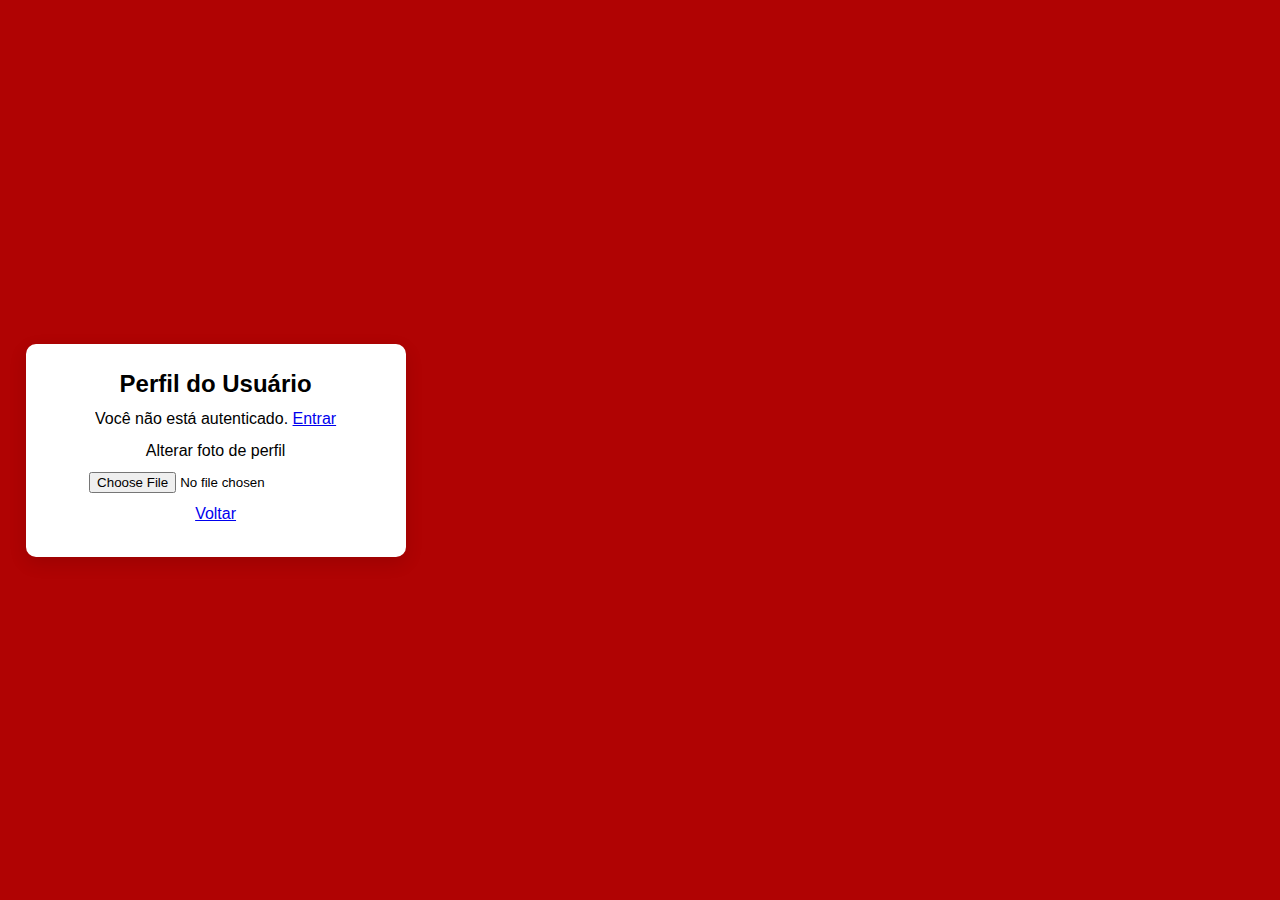
<file: profile.html>
<!DOCTYPE html>
<html lang="pt-br">
<head>
  <meta charset="utf-8" />
  <meta name="viewport" content="width=device-width,initial-scale=1" />
  <title>Perfil</title>
  <link href="css/style.css" rel="stylesheet">
  <style>
    body{font-family:Arial,Helvetica,sans-serif;background:#b00303;display:flex;justify-content:center;align-items:center;min-height:100vh;margin:0}
    .profile{width:380px;max-width:92%;background:#fff;padding:26px;border-radius:10px;box-shadow:0 6px 18px rgba(0,0,0,0.12);text-align:center}
    .avatar {width:100px;height:100px;border-radius:50%;object-fit:cover;border:3px solid #ddd;display:block;margin:0 auto}
    .file-input{margin:12px 0;display:block;margin-left:auto;margin-right:auto}
    .profile h2{margin-bottom:12px}
    .profile p{margin:8px 0}
  </style>
</head>
<body>
  <div class="center">
    <div class="profile">
      <h2>Perfil do Usuário</h2>
      <div id="profileInfo">Carregando...</div>
      <div style="margin-top:14px; text-align:center">
        <label for="avatarFile">Alterar foto de perfil</label>
        <input id="avatarFile" class="file-input" type="file" accept="image/*">
      </div>
      <p style="margin-top:10px"><a href="index.html">Voltar</a></p>
    </div>
  </div>
  <script src="js/utils.js"></script>
  <script>
    (function(){
      function getSession(){ try{ const raw=localStorage.getItem('sc_session'); return raw?JSON.parse(raw):null }catch(e){return null} }
      function getUsers(){ try{ const raw=localStorage.getItem('sc_users'); return raw?JSON.parse(raw):[] }catch(e){return[]} }
      function saveUsers(u){ localStorage.setItem('sc_users', JSON.stringify(u)); }

      const s = getSession();
      const info = document.getElementById('profileInfo');
      const file = document.getElementById('avatarFile');
      if(!s){ info.innerHTML = 'Você não está autenticado. <a href="login/login.html">Entrar</a>'; return; }

      function renderProfile(){
        const users = getUsers();
        const user = users.find(u=>u.username === s.username || (u.email && u.email.toLowerCase()=== (s.email||'').toLowerCase()));
  const avatarHtml = user && user.avatar ? '<img src="' + user.avatar + '" class="avatar" alt="avatar">' : '<img src="assets/Skatinho.svg" class="avatar" alt="avatar">';
      const logged = s.loggedAtLocal ? s.loggedAtLocal : (s.loggedAt || '');
      info.innerHTML = '<div>' + avatarHtml + '<p style="margin-top:10px"><strong>' + (s.username || '') + '</strong></p><p>' + (s.email || '') + '</p><p style="margin-top:8px">Logado em: ' + logged + '</p><p style="margin-top:10px"><a href="#" id="logout">Sair</a></p></div>';
        document.getElementById('logout').addEventListener('click', function(e){ e.preventDefault(); localStorage.removeItem('sc_session'); window.location.href = 'index.html'; });
      }

      renderProfile();

      // upload handler: converte para dataURL e salva no usuário e na sessão
      file.addEventListener('change', function(){
        const f = file.files && file.files[0];
        if(!f) return;
        const reader = new FileReader();
        reader.onload = function(e){
          const dataURL = e.target.result;
          // salvar no usuário
          const users = getUsers();
          const idx = users.findIndex(u=>u.username === s.username || (u.email && u.email.toLowerCase()=== (s.email||'').toLowerCase()));
          if(idx !== -1){ users[idx].avatar = dataURL; saveUsers(users); }
          // atualizar sessão
          const newSession = Object.assign({}, s, { avatar: dataURL });
          localStorage.setItem('sc_session', JSON.stringify(newSession));
          renderProfile();
        };
        reader.readAsDataURL(f);
      });

    })();
  </script>
</body>
</html>
</file>
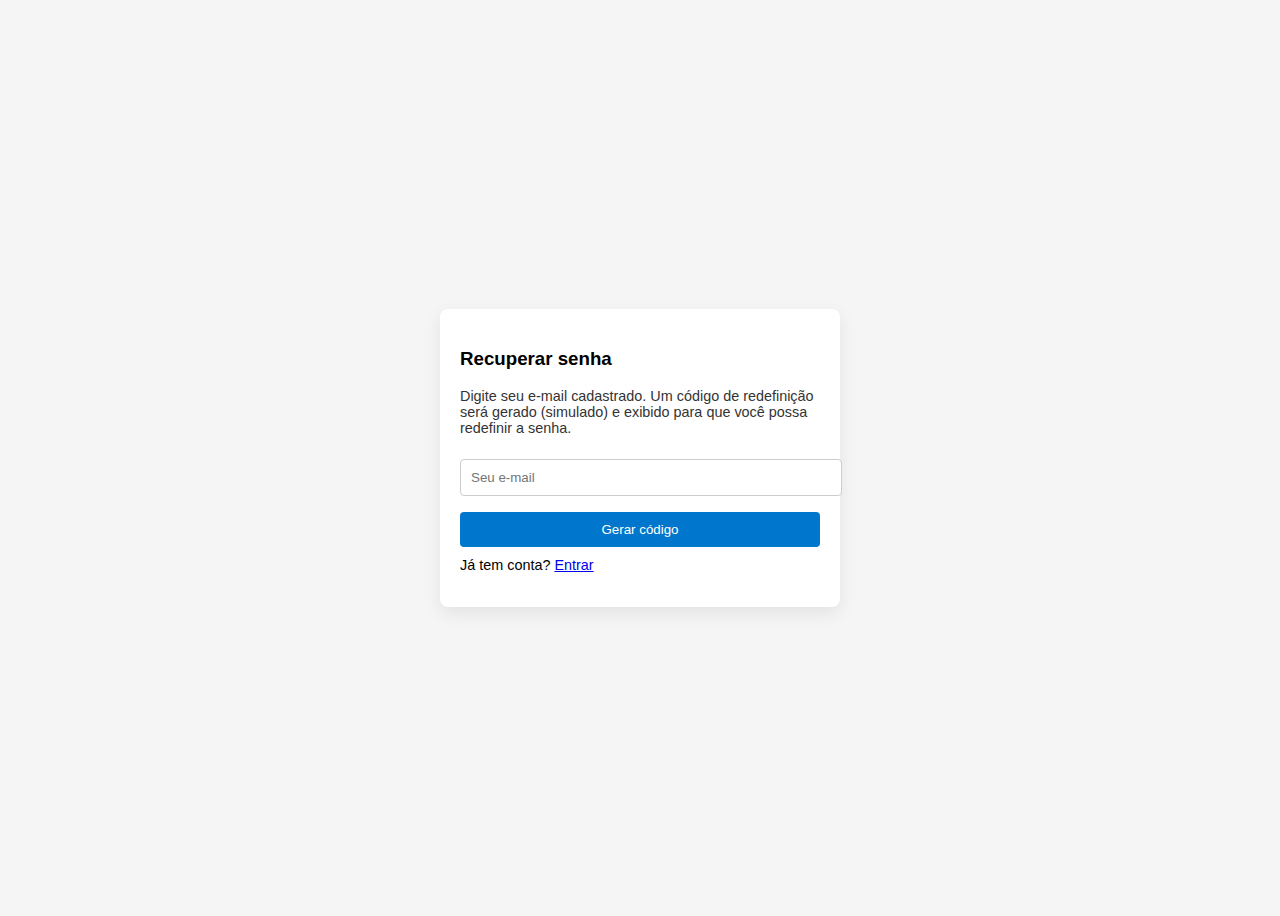
<file: login/forgot.html>
<!DOCTYPE html>
<html lang="pt-br">
<head>
  <meta charset="utf-8" />
  <meta name="viewport" content="width=device-width,initial-scale=1" />
  <title>Esqueci minha senha</title>
  <style>
    body{font-family:Arial,Helvetica,sans-serif;background:#f5f5f5;display:flex;align-items:center;justify-content:center;height:100vh}
    .card{width:360px;background:#fff;padding:20px;border-radius:8px;box-shadow:0 6px 18px rgba(0,0,0,0.08)}
    input{width:100%;padding:10px;margin:8px 0;border-radius:4px;border:1px solid #ccc}
    button{width:100%;padding:10px;background:#0077cc;color:#fff;border:none;border-radius:4px}
    .info{font-size:0.9rem;color:#333}
  </style>
</head>
<body>
  <div class="card">
    <h3>Recuperar senha</h3>
    <p class="info">Digite seu e-mail cadastrado. Um código de redefinição será gerado (simulado) e exibido para que você possa redefinir a senha.</p>
    <input id="email" type="email" placeholder="Seu e-mail" required />
    <div id="msg" style="color:#b00303;margin-bottom:8px"></div>
    <button id="send">Gerar código</button>
    <p style="margin-top:10px;font-size:0.9rem">Já tem conta? <a href="login.html">Entrar</a></p>
  </div>
  <script src="forgot.js"></script>
</body>
</html>
</file>
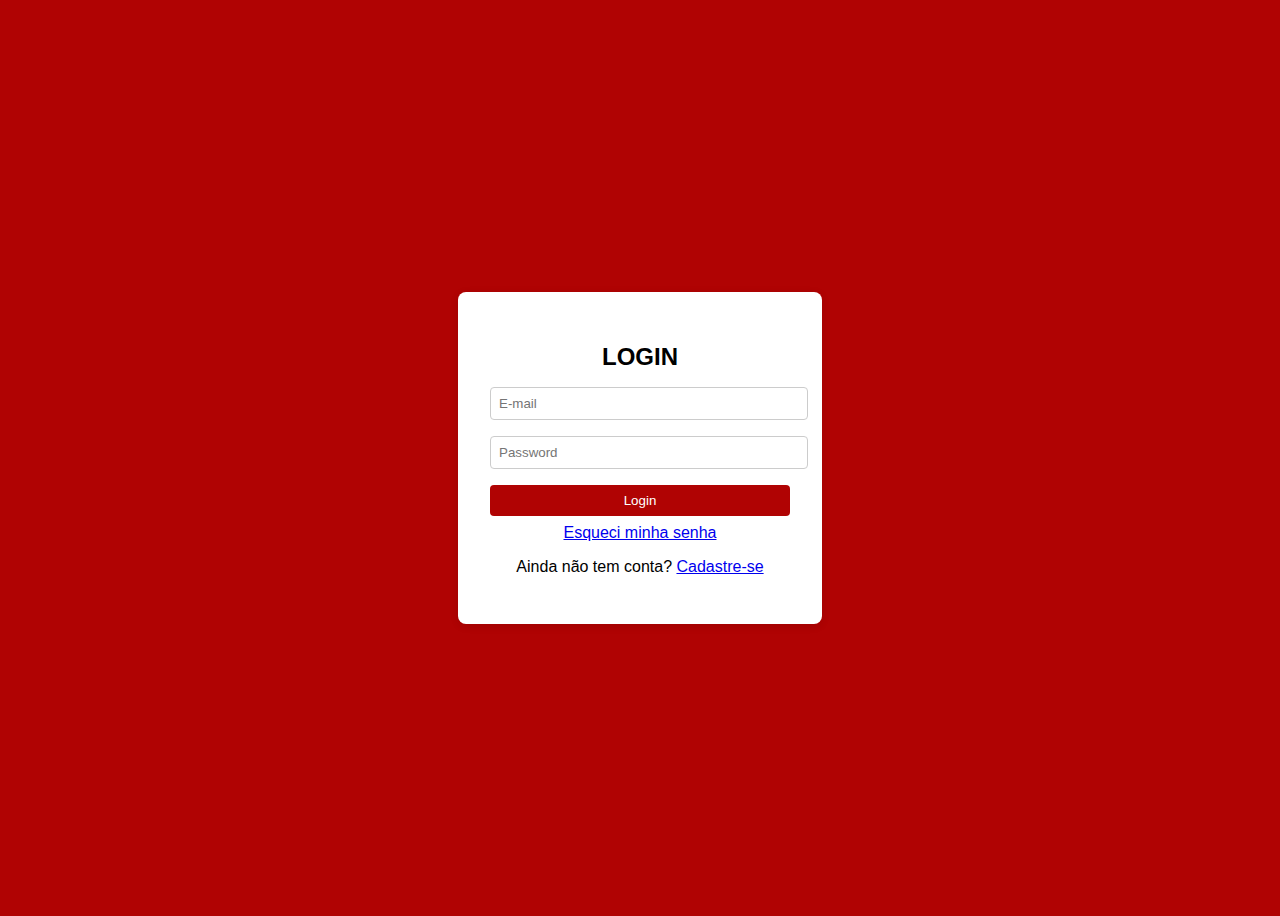
<file: login/login.html>
<!DOCTYPE html>
<html lang="pt-br">
<head>

    <meta charset="UTF-8">
    <meta name="viewport" content="width=device-width, initial-scale=1.0">
    
    <title>LOGIN</title>
    <!--flavio-->
    <style>
        body {
            font-family: Arial, sans-serif;
            background: #b00303;
            display: flex;
            justify-content: center;
            align-items: center;
            height: 100vh;
        }
        .login-container {
            background: #fff;
            padding: 2rem;
            border-radius: 8px;
            box-shadow: 0 2px 8px rgba(0,0,0,0.1);
            width: 300px;
        }
        .login-container h2 {
            text-align: center;
            margin-bottom: 1rem;
        }
        .login-container input {
            width: 100%;
            padding: 0.5rem;
            margin-bottom: 1rem;
            border: 1px solid #ccc;
            border-radius: 4px;
        }
        .login-container button {
            width: 100%;
            padding: 0.5rem;
            background:#b00303ff;
            color: #ffffff;
            border: none;
            border-radius: 4px;
            cursor: pointer;
        }   
        .login-container button:hover {
            background: #0056b3;
        }
    </style>

</head>

<body>
    <div class="login-container">

        <h2>LOGIN</h2>

     <form id="loginForm">

    <input type="email" id="email" placeholder="E-mail" required>
        <input type="password" id="password" placeholder="Password" required>
        <button type="submit">Login</button>

     </form>
    <p style="text-align:center; margin-top:8px;"><a href="forgot.html">Esqueci minha senha</a></p>
    <p style="text-align:center; margin-top:6px;">Ainda não tem conta? <a href="register.html">Cadastre-se</a></p>

        <script src="login.js"></script>

    </div>
</body>
</html>
</file>
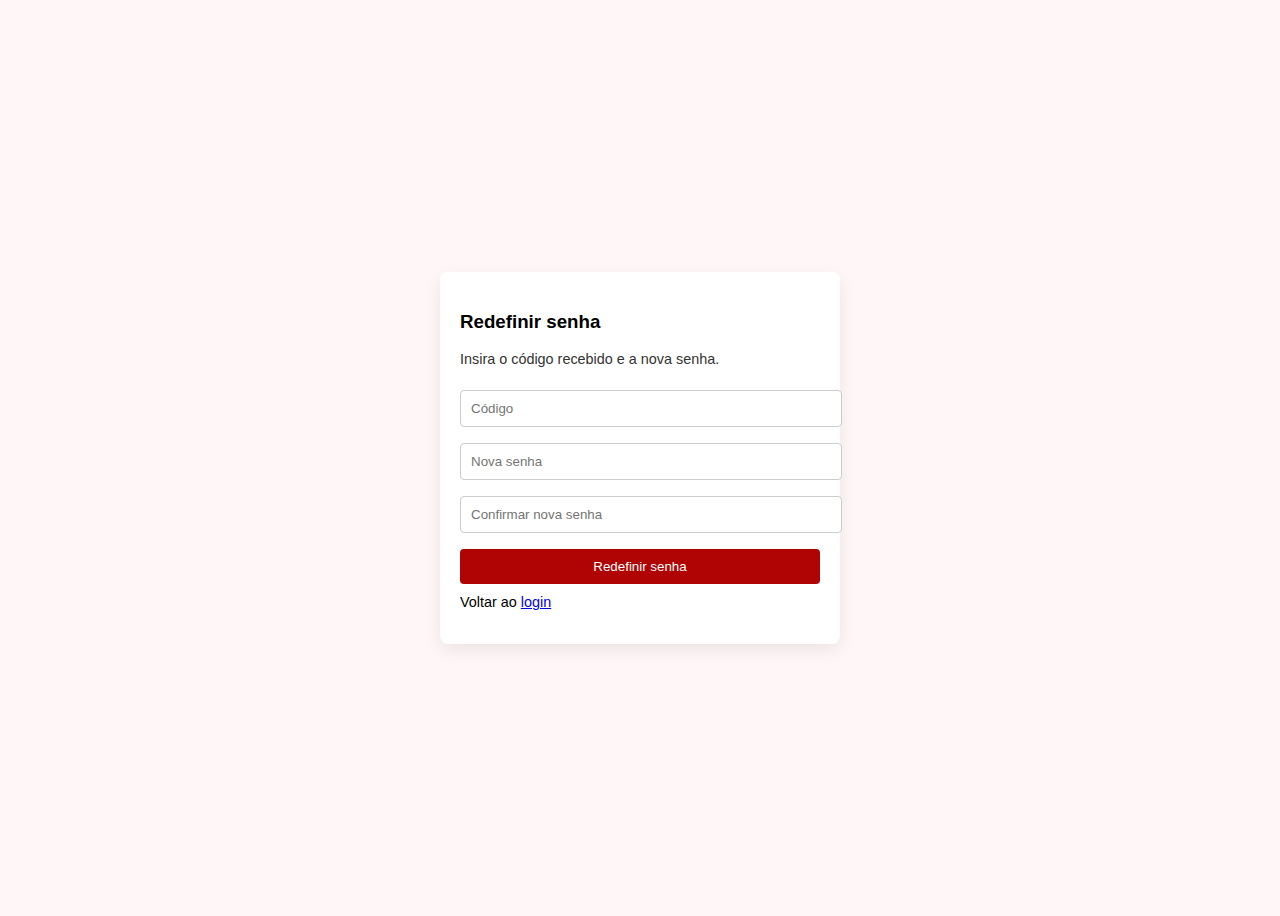
<file: login/reset.html>
<!DOCTYPE html>
<html lang="pt-br">
<head>
  <meta charset="utf-8" />
  <meta name="viewport" content="width=device-width,initial-scale=1" />
  <title>Redefinir senha</title>
  <style>
    body{font-family:Arial,Helvetica,sans-serif;background:#fff7f7;display:flex;align-items:center;justify-content:center;height:100vh}
    .card{width:360px;background:#fff;padding:20px;border-radius:8px;box-shadow:0 6px 18px rgba(0,0,0,0.08)}
    input{width:100%;padding:10px;margin:8px 0;border-radius:4px;border:1px solid #ccc}
    button{width:100%;padding:10px;background:#b00303;color:#fff;border:none;border-radius:4px}
    .info{font-size:0.9rem;color:#333}
  </style>
</head>
<body>
  <div class="card">
    <h3>Redefinir senha</h3>
    <p class="info">Insira o código recebido e a nova senha.</p>
    <input id="token" type="text" placeholder="Código" />
    <input id="password" type="password" placeholder="Nova senha" />
    <input id="confirm" type="password" placeholder="Confirmar nova senha" />
    <div id="msg" style="color:#b00303;margin-bottom:8px"></div>
    <button id="reset">Redefinir senha</button>
    <p style="margin-top:10px;font-size:0.9rem">Voltar ao <a href="login.html">login</a></p>
  </div>
  <script src="reset.js"></script>
</body>
</html>
</file>
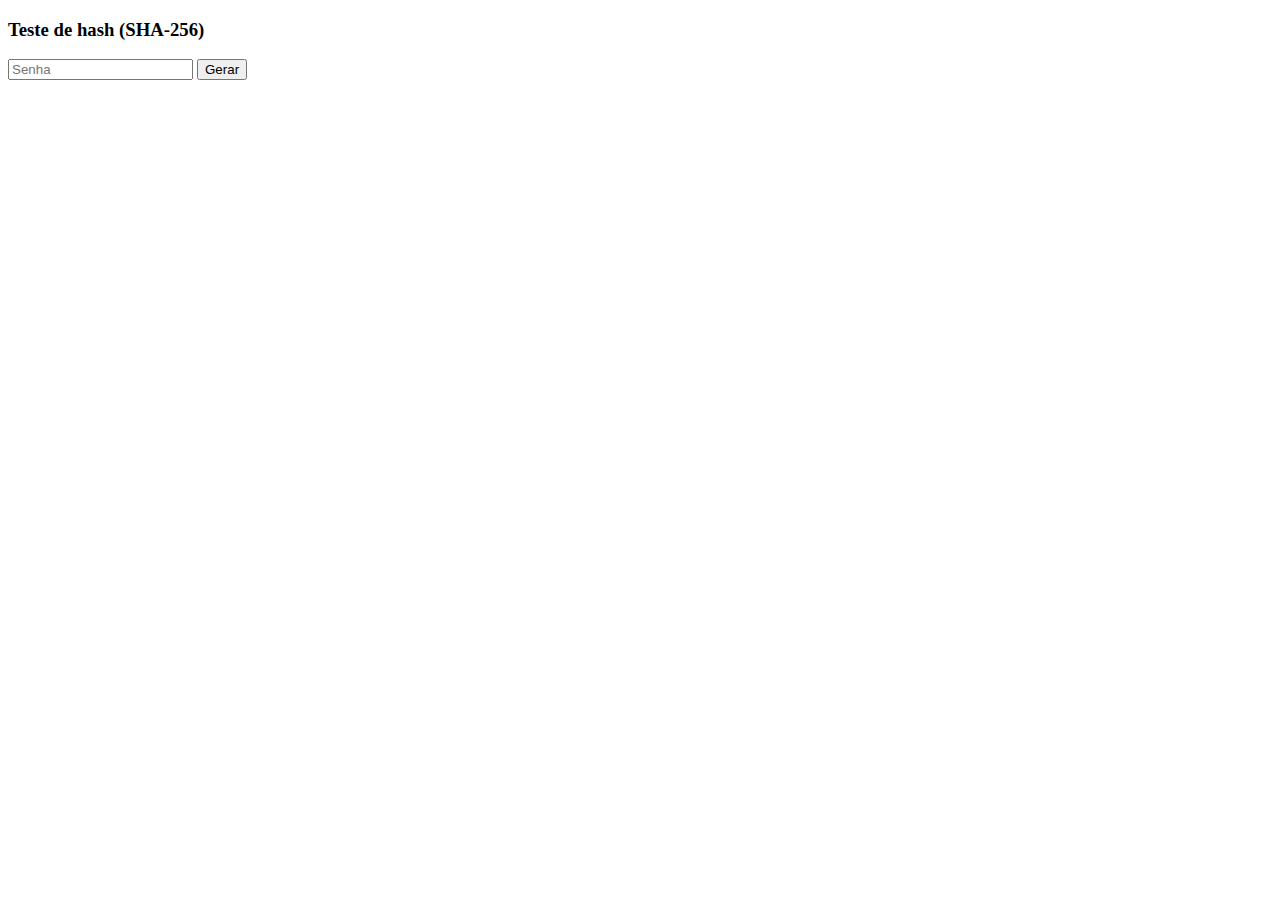
<file: tests/hash_test.html>
<!DOCTYPE html>
<html>
<head>
  <meta charset="utf-8">
  <title>Hash Test</title>
  <script src="../js/utils.js"></script>
</head>
<body>
  <h3>Teste de hash (SHA-256)</h3>
  <input id="pw" type="text" placeholder="Senha" />
  <button id="go">Gerar</button>
  <pre id="out"></pre>
  <script>
    document.getElementById('go').addEventListener('click', async function(){
      const v = document.getElementById('pw').value;
      const h = await window.utils.hashPassword(v);
      document.getElementById('out').textContent = h;
    });
  </script>
</body>
</html>
</file>
<file: css/style.css>
*{
    margin: 0;
    padding: 0;
    box-sizing: border-box;
    font-family: 'Inter', Verdana, Geneva, Tahoma, sans-serif;
}

.center{
    display: flex;
    flex-wrap: wrap;
    width:100%;
    max-width: none;
    margin:0 auto;
    padding: 0 2%;
}

html,body{
    min-height: 100%;
    overflow-y: auto;
    overflow-x: hidden;
    background:#f7f7f7;
}

.header{ background: linear-gradient(90deg,#b00303 0%, #a00000 100%); color: #fff; padding: 16px 0; position: static; z-index: 50; }
.header-inner{ display:flex; align-items:center; justify-content:space-between; width:100%; max-width:none; margin:0 auto; padding:0 2% }
.logo img{ height:64px; transition:height 180ms ease }
.menu{ display:flex; gap:22px; align-items:center }
.menu a{ color:#fff; text-decoration:none; font-weight:600; display:inline-block; transform-origin:center; transition:transform 160ms ease, opacity 160ms ease }
.menu a:hover{ transform:scale(1.06); opacity:0.95 }
.menu a.button{ background:#fff; color:#b00303; padding:8px 12px; border-radius:6px }

/* CTA hover leve */
.cta{ transition: transform 160ms ease, box-shadow 160ms ease }
.cta:hover{ transform:scale(1.03); box-shadow:0 10px 30px rgba(176,3,3,0.12) }

/* garantir links brancos no header (inclui sessionArea) */
header a{ color:#fff; text-decoration:none }
#sessionArea a{ color:#fff; font-weight:600 }

/* hero */
main.hero{ min-height:calc(100vh - 72px); display:flex; align-items:center; }
.hero-inner{ width:100%; max-width:none; margin:0 auto; padding:44px 3%; display:flex; gap:48px; align-items:center }
.hero-left{ flex:1 }
.hero-right{ flex:1; display:flex; justify-content:center }
.hero h1{ font-size:2.1rem; color:#111; margin-bottom:16px; line-height:1.15 }
.hero p{ color:#333; margin-bottom:20px; line-height:1.55 }
.card{ background:#fff; padding:18px; border-radius:10px; box-shadow:0 8px 24px rgba(11,11,11,0.06) }
.card{ background:#fff; padding:20px; border-radius:10px; box-shadow:0 8px 24px rgba(11,11,11,0.06); transition:transform 200ms ease, box-shadow 200ms ease }
.card:hover{ transform:translateY(-6px) scale(1.02); box-shadow:0 18px 40px rgba(11,11,11,0.12) }
.cta{ display:inline-block; background:#b00303; color:#fff; padding:12px 18px; border-radius:8px; text-decoration:none }

/* aplicar efeito de aumento sutil a todos os botões */
button, input[type="button"], input[type="submit"], .cta, .menu a.button{
    display:inline-block;
    transition: transform 160ms ease, box-shadow 160ms ease, opacity 160ms ease;
}
button:hover, input[type="button"]:hover, input[type="submit"]:hover, .cta:hover, .menu a.button:hover{
    transform: scale(1.04);
    opacity: 0.98;
}

/* aplicar também a links que funcionam como botões em cards/itens/aulas e ícones sociais */
a.cta, .card a, .item a, .lesson a, .hero-right .card a, .social-media a{
    transition: transform 160ms ease, opacity 160ms ease;
    display:inline-block;
}
a.cta:hover, .card a:hover, .item a:hover, .lesson a:hover, .hero-right .card a:hover, .social-media a:hover{
    transform: scale(1.04);
    opacity: 0.98;
}

.extras{ display:none }
.social-media img{ width:36px; transition: transform 160ms ease }
.social-media img:hover{ transform:scale(1.12) }
/* aplicar leve zoom também à imagem principal do card */
.hero-right .card img{ transition: transform 160ms ease }
.hero-right .card img:hover{ transform: scale(1.03) }
#toastContainer{ position:fixed; right:20px; bottom:20px; z-index:9999; display:flex; flex-direction:column; gap:8px }
#toastContainer{ position:fixed; right:20px; bottom:20px; z-index:9999; display:flex; flex-direction:column; gap:8px }
.toast{ min-width:200px; max-width:320px; padding:10px 14px; border-radius:6px; color:#fff; background:#333; box-shadow:0 6px 18px rgba(0,0,0,0.12); opacity:0; transform:translateY(8px); transition:all 240ms ease }
.toast.visible{ opacity:1; transform:translateY(0) }
.toast.info{ background:#2b7cff }
.toast.success{ background:#2fb75f }
.toast.error{ background:#e04b4b }

/* avatar pequeno no header */
.avatar-mini{ width:36px; height:36px; border-radius:50%; object-fit:cover; vertical-align:middle; margin-right:8px; border:2px solid #fff }

/* layout responsivo */
@media (max-width:800px){
    .hero-inner{ flex-direction:column; gap:18px }
    .menu{ gap:12px }
    .header-inner{ padding: 0 12px }
    .logo img{ height:48px }
    .hero-left{ text-align:center }
    .hero-right{ justify-content:center }
}
</file>
